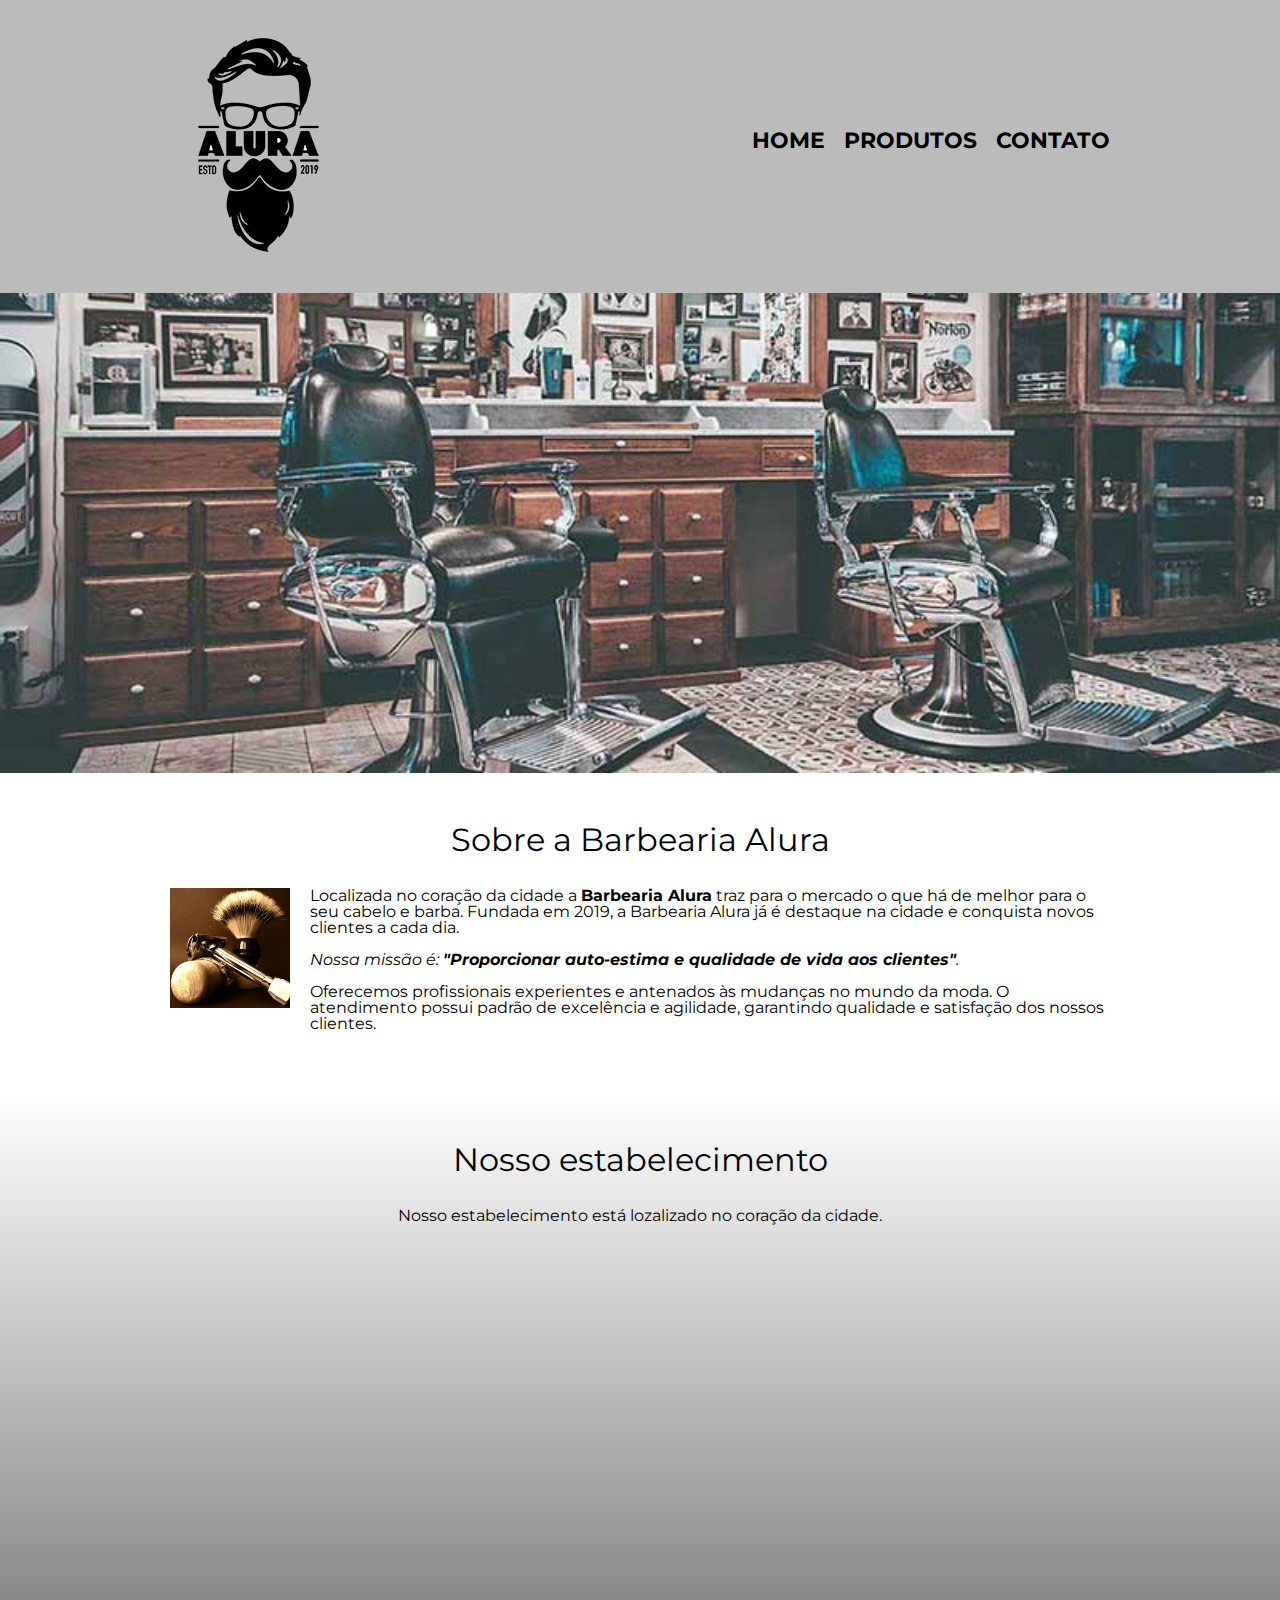
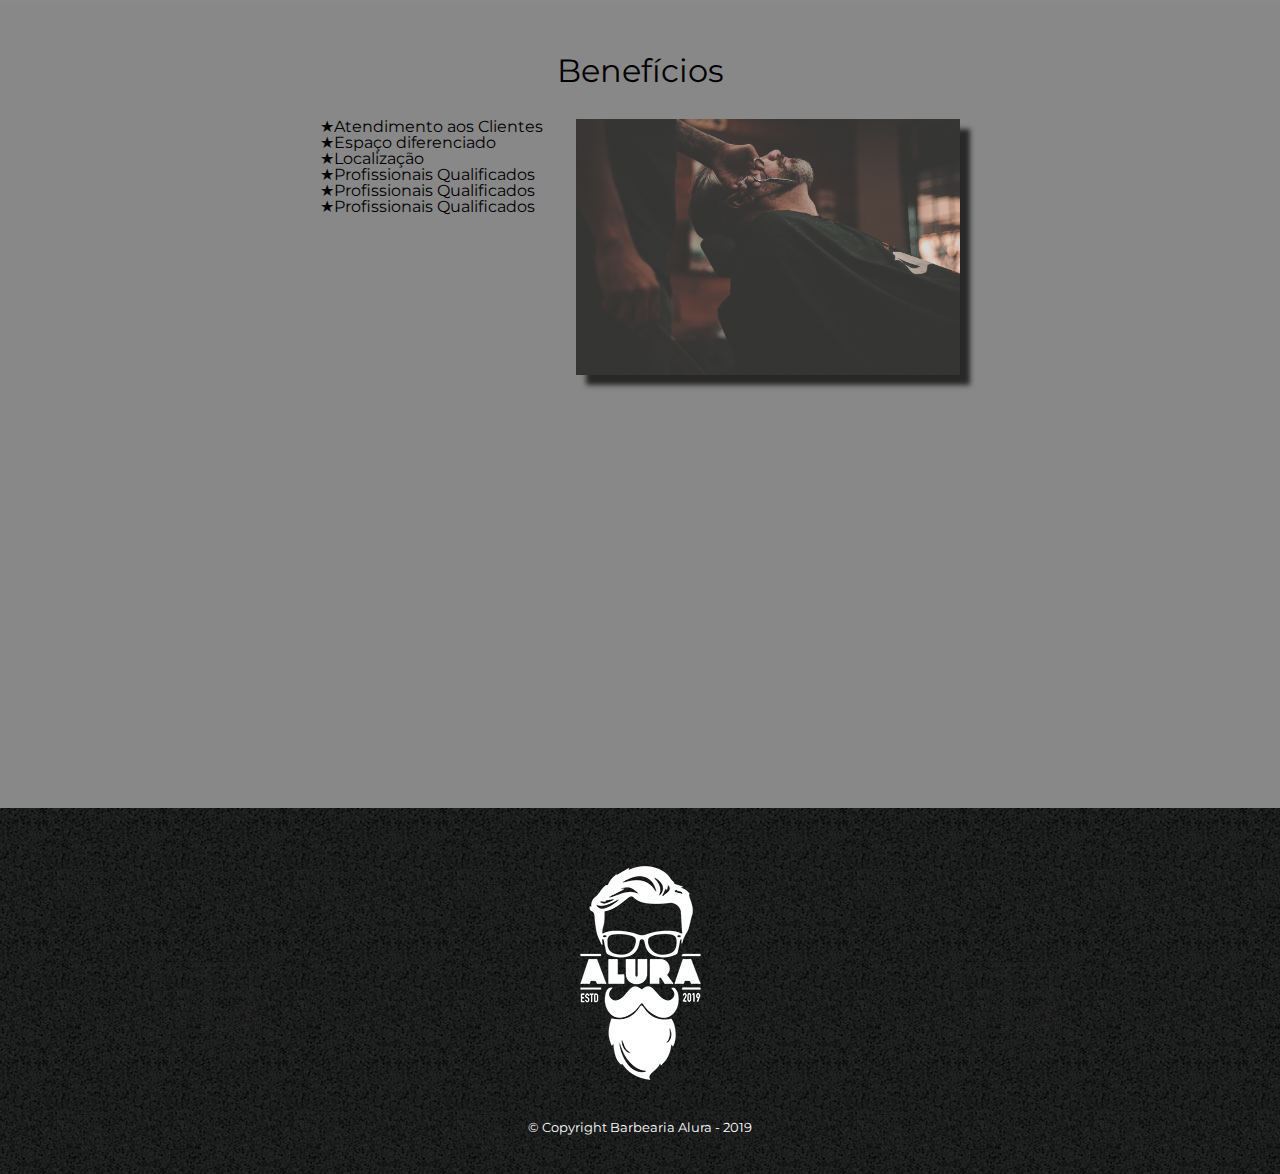
<file: index.html>
<!DOCTYPE html>
<html lang="pt-br">
	<head>
		<meta charset="UTF-8">
		<meta name="viewport" content="width=device-width">
		<title>Barbearia Alura</title>
		<link rel="stylesheet" href="reset.css">
		<link rel="stylesheet" href="style.css">
		<link href="https://fonts.googleapis.com/css2?family=Montserrat:wght@100;400&display=swap" rel="stylesheet">
	</head>

	<body>
		<header>
			<div class="caixa">
				<h1><img src="logo.png"></h1>

				<nav>
					<ul>
						<li><a href="index.html">Home</a></li>
						<li><a href="produtos.html">Produtos</a></li>
						<li><a href="contato.html">Contato</a></li>
					</ul>
				</nav>
			</div>
		</header>


		<img class="banner" src="banner.jpg">
		<main>
			<section class="principal">
				<h2 class="titulo-principal">Sobre a Barbearia Alura</h2>
				<img class="utensilios" src="utensilios.jpg" alt="Utensilios de um barbeiro.">

				<p>Localizada no coração da cidade a <strong>Barbearia Alura</strong> traz para o mercado o que há de melhor para o seu cabelo e barba. Fundada em 2019, a Barbearia Alura já é destaque na cidade e conquista novos clientes a cada dia.</p>

				<p id="missao"><em>Nossa missão é: <strong>"Proporcionar auto-estima e qualidade de vida aos clientes"</strong>.</em></p>

				<p>Oferecemos profissionais experientes e antenados às mudanças no mundo da moda. O atendimento possui padrão de excelência e agilidade, garantindo qualidade e satisfação dos nossos clientes.</p>
			</section>

			<section class="mapa">
				<h3 class="titulo-principal">Nosso estabelecimento</h3>
				<p>Nosso estabelecimento está lozalizado no coração da cidade.</p>
				
				<div class="mapa-conteudo">
					<iframe src="https://www.google.com/maps/embed?pb=!1m18!1m12!1m3!1d3656.
					4484611390435!2d-46.63465338584349!3d-23.588244284669564!2m3!1f0!2f0!3f0!3m2!1i1024!2i768!4f13.
					1!3m3!1m2!1s0x94ce5a2b2ed7f3a1%3A0xab35da2f5ca62674!2sCaelum%20-%20Escola%20de%20Tecnologia!5e0!3m2!1spt-BR!2sbr!4v1590531493728!5m2!1spt-BR!2sbr" 
					width="100%" height="300" frameborder="0" style="border:0;" allowfullscreen="" aria-hidden="false" tabindex="0"></iframe>
				</div>

			</section>


			<section class="beneficios">
				<h3 class="titulo-principal">Benefícios</h3>

				<div class="conteudo-beneficios"> 
					<ul class="lista-beneficios">
						<li class="itens">Atendimento aos Clientes</li>
						<li class="itens">Espaço diferenciado</li>
						<li class="itens">Localização</li>
						<li class="itens">Profissionais Qualificados</li>
						<li class="itens">Profissionais Qualificados</li>
						<li class="itens">Profissionais Qualificados</li>
					</ul><img src="beneficios.jpg" class="imagem-beneficios">
				</div>


				<div class="video"> 
					<iframe width="100%" height="315" 
					src="https://www.youtube.com/embed/wcVVXUV0YUY" 
					frameborder="0" allow="accelerometer; autoplay; encrypted-media; gyroscope; picture-in-picture" 
					allowfullscreen></iframe>
				</div>

			</section>
		</main>	

		<footer>
			<img src="logo-branco.png">
			<p class="copyright">&copy; Copyright Barbearia Alura - 2019</p>
		</footer>

	</body>
</html>
</file>
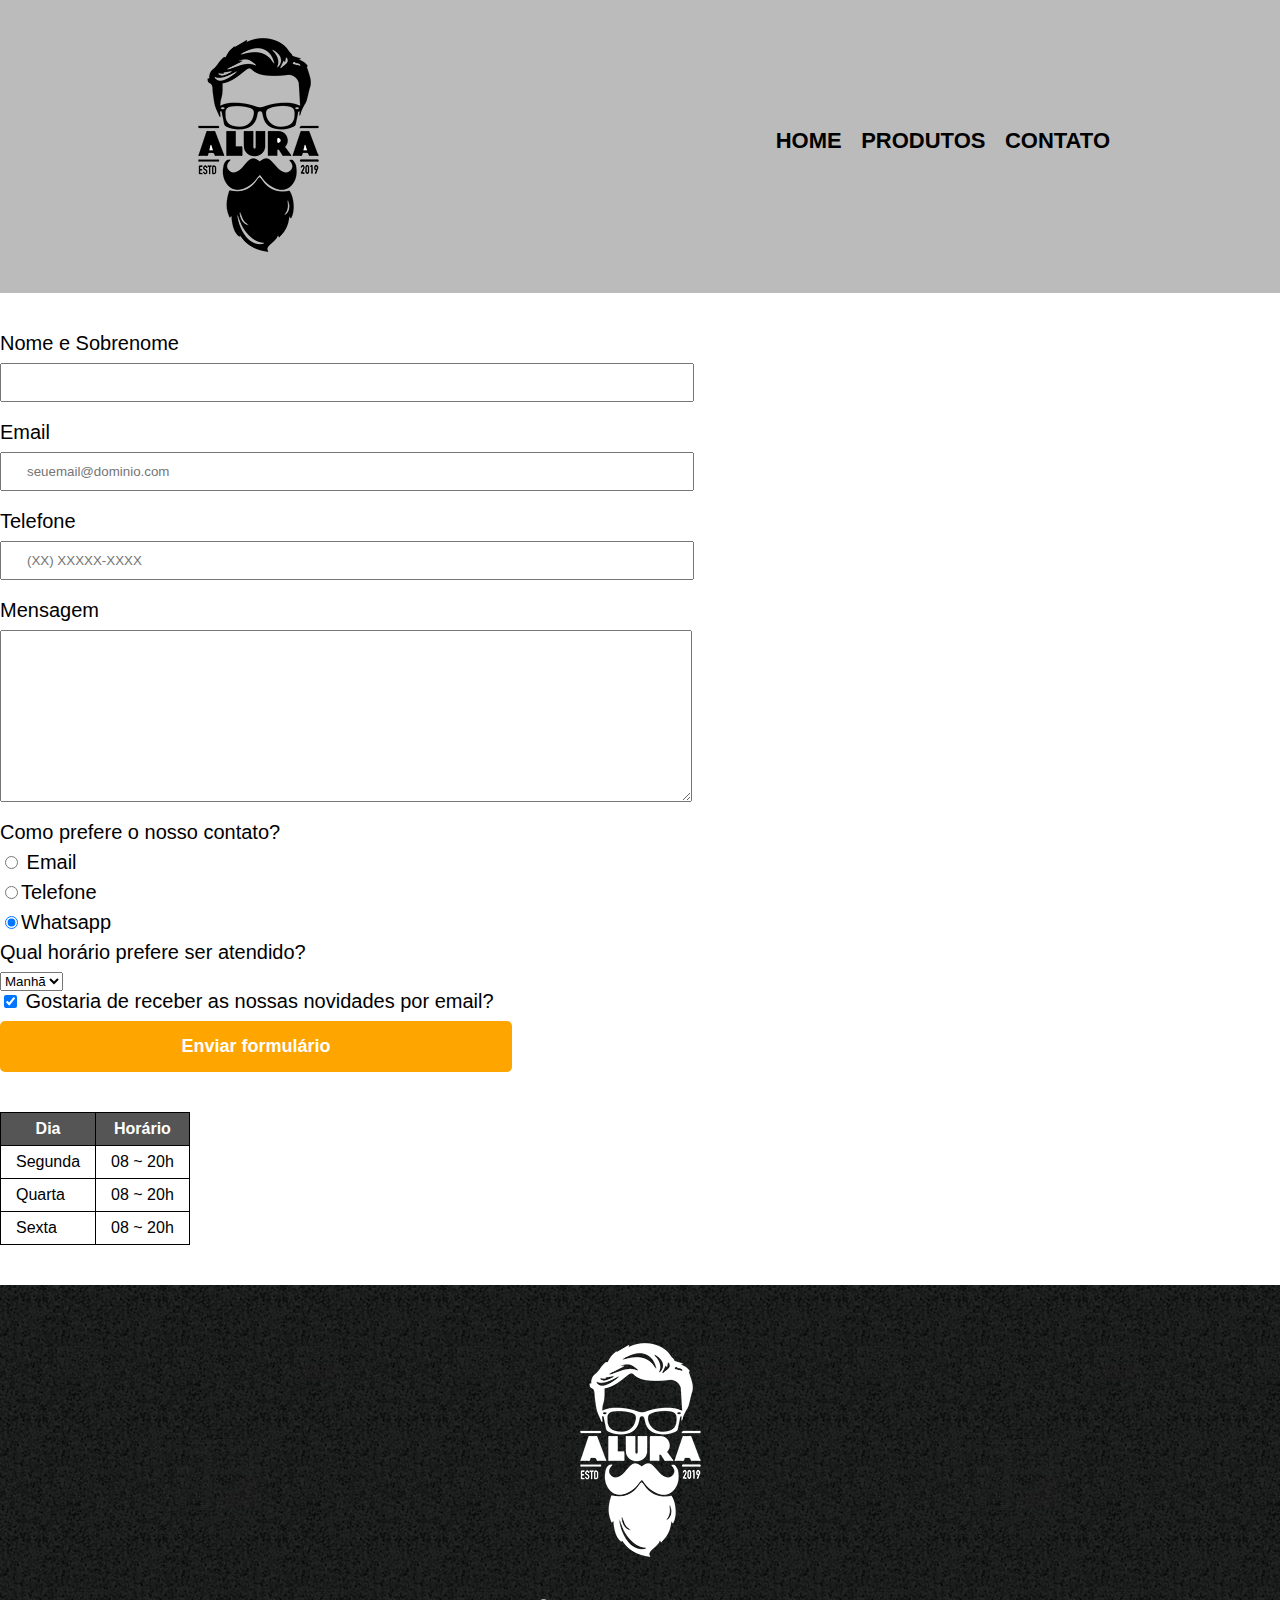
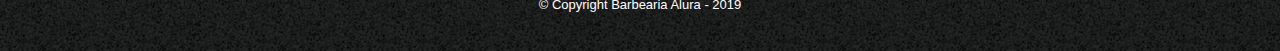
<file: contato.html>
<!DOCTYPE html>
<html>
	<head>
		<meta charset="UTF-8">
		<title>Contato  - Barbearia Alura</title>

		<link rel="stylesheet" href="reset.css">
		<link rel="stylesheet" href="style.css">
	</head>
	<body>
		<header>
			<div class="caixa">
				<h1><img src="logo.png" alt="Logo da barbearia alura"></h1>

				<nav>
					<ul>
						<li><a href="index.html">Home</a></li>
						<li><a href="produtos.html">Produtos</a></li>
						<li><a href="contato.html">Contato</a></li>
					</ul>
				</nav>
			</div>
        </header>

        <main>
            <form>
                <label for="nomesobrenome" > Nome e Sobrenome</label>
                <input type="text" id="nomesobrenome" class="input-padrao" required>

                <label for="email"> Email</label>
                <input type="email" id="email" class="input-padrao" required placeholder="seuemail@dominio.com">

                <label for="telefone">Telefone</label>
                <input type="tel" id="telefone" class="input-padrao" required placeholder="(XX) XXXXX-XXXX">

                <label for="mensagem">Mensagem</label>
                <textarea cols="70" rows="10" id="mensagem" class="input-padrao" required> </textarea>

                <fieldset>
                    <legend>Como prefere o nosso contato?</legend>
                    <label for="radio-email"><input type="radio" name="contato" value
                        ="email" id="radio-email"> Email</label>
                    
                    <label for="radio-telefone"><input type="radio" name="contato" value
                        ="telefone" id="radio-telefone">Telefone</label>
                    

                    <label for="radio-whatsapp"> <input type="radio" name="contato" value
                        ="whatsapp" id="radio-whatsapp" checked>Whatsapp</label>
                   

                    
                </fieldset>


                <fieldset>
                    <legend>Qual horário prefere ser atendido?</legend>
                    <select>
                        <option>Manhã</option>
                        <option>Tarde</option>
                        <option>Noite</option>
                    </select>
                </fieldset>
                
                <label> <input type="checkbox" checked> Gostaria de receber as nossas novidades por email?</label>

                <input type="submit" value="Enviar formulário" class="enviar">

            </form>

            <table>
                <thead>
                    <tr>
                        <th>Dia</th>
                        <th>Horário</th>

                    </tr>
                </thead>  
                <tbody>  
                    <tr>
                        <td>Segunda</td>
                        <td>08 ~ 20h</td>
                    </tr>
                    <tr>
                        <td>Quarta</td>
                        <td>08 ~ 20h</td>
                    </tr>
                    <tr>
                        <td>Sexta</td>
                        <td>08 ~ 20h</td>
                    </tr>
                </tbody>    

            </table>



        </main>

        

        
		<footer>
			<img src="logo-branco.png" alt="logo da barbearia alura">
			<p class="copyright">&copy; Copyright Barbearia Alura - 2019</p>
		</footer>
	</body>
</html>
</file>
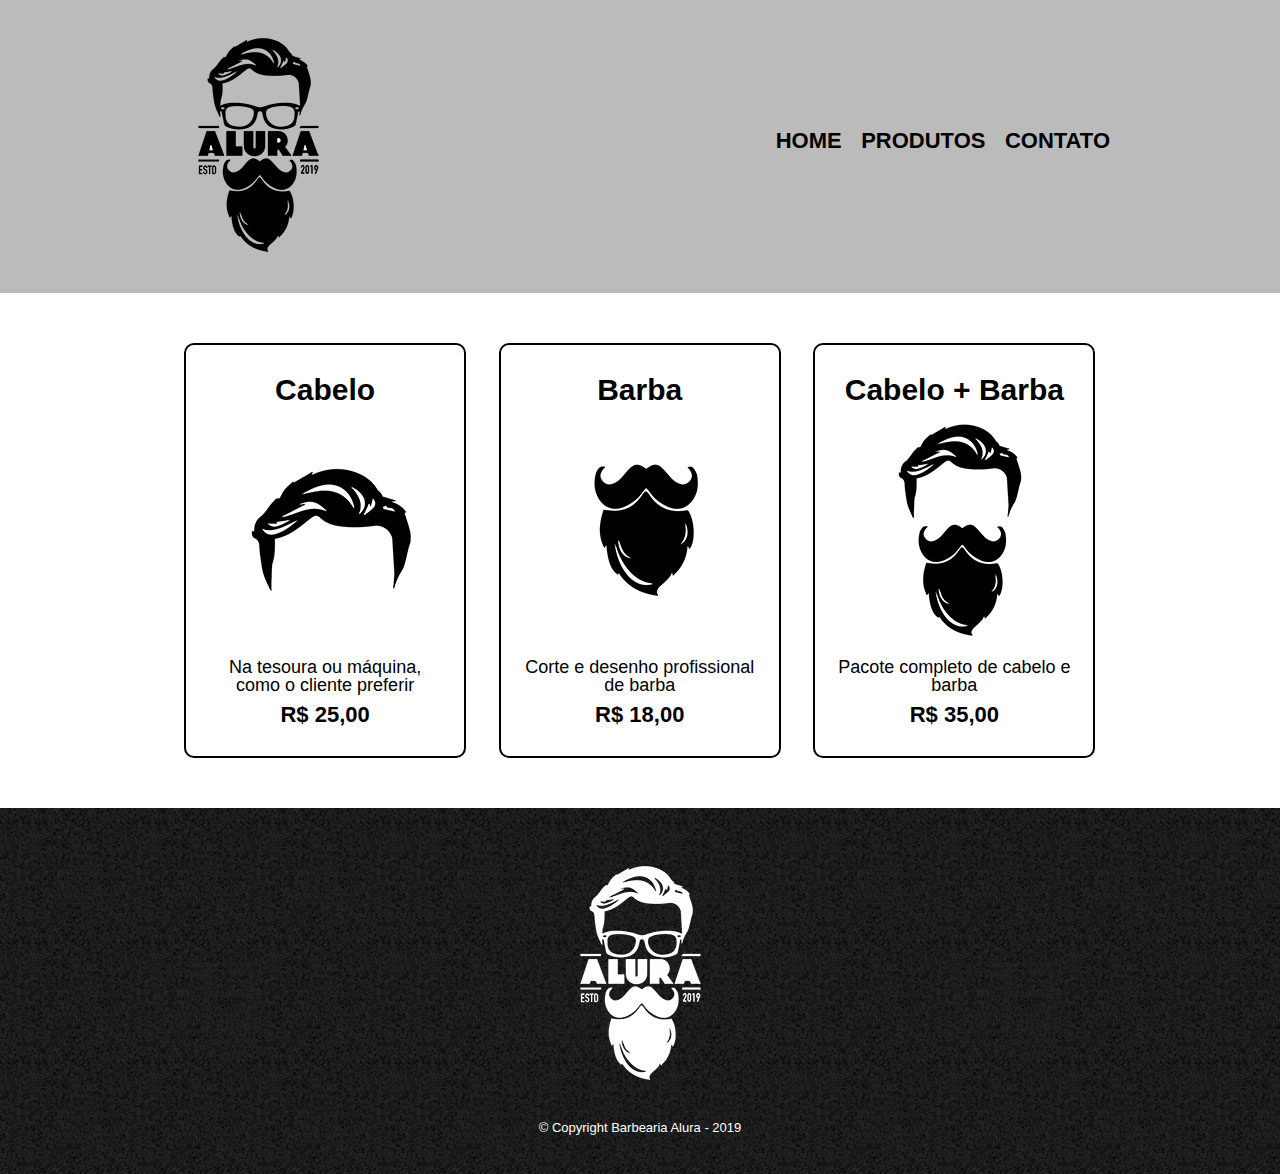
<file: produtos.html>
<!DOCTYPE html>
<html>
	<head>
		<meta charset="UTF-8">
		<title>Produtos - Barbearia Alura</title>

		<link rel="stylesheet" href="reset.css">
		<link rel="stylesheet" href="style.css">
	</head>
	<body>
		<header>
			<div class="caixa">
				<h1><img src="logo.png"></h1>

				<nav>
					<ul>
						<li><a href="index.html">Home</a></li>
						<li><a href="produtos.html">Produtos</a></li>
						<li><a href="contato.html">Contato</a></li>
					</ul>
				</nav>
			</div>
		</header>

		<main>
			<ul class="produtos">
				<li>
					<h2>Cabelo</h2>
					<img src="cabelo.jpg">
					<p class="produto-descricao">Na tesoura ou máquina, como o cliente preferir</p>
					<p class="produto-preco">R$ 25,00</p>
				</li>
				<li>
					<h2>Barba</h2>
					<img src="barba.jpg">
					<p class="produto-descricao">Corte e desenho profissional de barba</p>
					<p class="produto-preco">R$ 18,00</p>
				</li>
				<li>
					<h2>Cabelo + Barba</h2>
					<img src="cabelo+barba.jpg">
					<p class="produto-descricao">Pacote completo de cabelo e barba</p>
					<p class="produto-preco">R$ 35,00</p>
				</li>
			</ul>
		</main>

		<footer>
			<img src="logo-branco.png">
			<p class="copyright">&copy; Copyright Barbearia Alura - 2019</p>
		</footer>
	</body>
</html>
</file>
<file: style.css>
body{
	font-family: 'Montserrat', sans-serif;
}



header {
	background: #BBBBBB;
	padding: 20px 0;
}

.caixa {
	position: relative;
	width: 940px;
	margin: 0 auto;
}

nav {
	position: absolute;
	top: 110px;
	right: 0;
}

nav li {
	display: inline;
	margin: 0 0 0 15px;
}

nav a {
	text-transform: uppercase;
	color: #000000;
	font-weight: bold;
	font-size: 22px;
	text-decoration: none;
}

nav a:hover {
	color: #C78C19;
	text-decoration: underline;
}

.produtos {
	width: 940px;
	margin: 0 auto;
	padding: 50px 0;
}

.produtos li {
	display: inline-block;
	text-align: center;
	width: 30%;
	vertical-align: top;
	margin: 0 1.5%;
	padding: 30px 20px;
	box-sizing: border-box;
	border: 2px solid #000000;
	border-radius: 10px;
}

.produtos li:hover {
	border-color: #C78C19;
}

.produtos li:active {
	border-color: #088C19;	
}

.produtos li:hover h2 {
	font-size: 34px;
}

.produtos h2 {
	font-size: 30px;
	font-weight: bold;
}

.produto-descricao {
	font-size: 18px;
}

.produto-preco {
	font-size: 22px;
	font-weight: bold;
	margin-top: 10px;
}

footer {
	text-align: center;
	background: url("bg.jpg");
	padding: 40px 0;
}

.copyright {
	color: #FFFFFF;
	font-size: 13px;
	margin: 20px 0 0;
}

main {
	
}

form {
	margin: 40px 0;
}

form label, form legend {
	display:block;
	font-size: 20px;
	margin: 0 0 10px;
}

.input-padrao {
	display: block;
	margin: 0 0 20px;
	padding: 10px 25px;
	width: 50%;
}

.checkbox {
	margin: 20px 0;
}

.enviar {
	width:40%;
	padding: 15px 0;
	background: orange;
	color: white;
	font-weight: bold;
	font-size: 18px;
	border: none;
	border-radius: 5px;
	transition: 1s all;
	cursor: pointer;
}

.enviar:hover {
	background: darkorange;
	transform: scale(1.2);
}

table {
	margin: 20px 0 40px;
}

thead {
	background: #555555;
	color: white;
	font-weight: bold;
}

td, th {
	border: 1px solid #000000;
	padding: 8px 15px;
}
/* css da página inicial */
.banner{
	width: 100%;

}

.titulo-principal{
	text-align: center;
	font-size: 2em;
	margin: 0 0 1em;
	clear: left;
	/* text-shadow: 2px 2px red; */

}



.principal{
	padding: 3em 0;
	background: FEFEFE;
	width: 940px;
	margin: 0 auto;
}


.principal p{
	margin: 0 0 1em;
	
}

.principal strong{
	font-weight: bold;
}

.principal em{
	font-style: italic;
}

.utensilios{
	width: 120px;
	float: left;
	margin: 0 20px 20px 0;
}

.mapa{
	padding: 3em 0;
	background: linear-gradient(#FEFEFE, #888888);
	
}

.mapa-conteudo{
	width: 940px;
	margin: 0 auto;
}

.mapa p {
	margin: 0 0 2em;
	text-align: center;
}

.beneficios{
	padding: 3em 0;
	background: #888888;

}

.conteudo-beneficios{
	width: 640px;
	margin: 0 auto;
}

.lista-beneficios{
	vertical-align: top;
	width: 40%;
	display: inline-block;
}

.itens:before{
	content: "★";
}

.imagem-beneficios{
	width: 60%;
	opacity: 0.7;
	transition: 1s;
	box-shadow: 10px 10px 5px #000000;
}

.imagem-beneficios:hover{
	opacity: 1;
	
}



.video{
	width: 560px;
	margin: 2em auto;
}

/* Dispositivos móveis */

@media screen and (max-width:480px){
	.caixa, .principal, .conteudo-beneficios, .mapa-conteudo, .video{
		width: auto;
	}
	h1{
		text-align: center;
	}

	nav{
		position: static;
	}

	.lista-beneficios, .imagem-beneficios{
		width: 100%;
	
	}

	/* Responsividade página contato */

	

}
</file>
